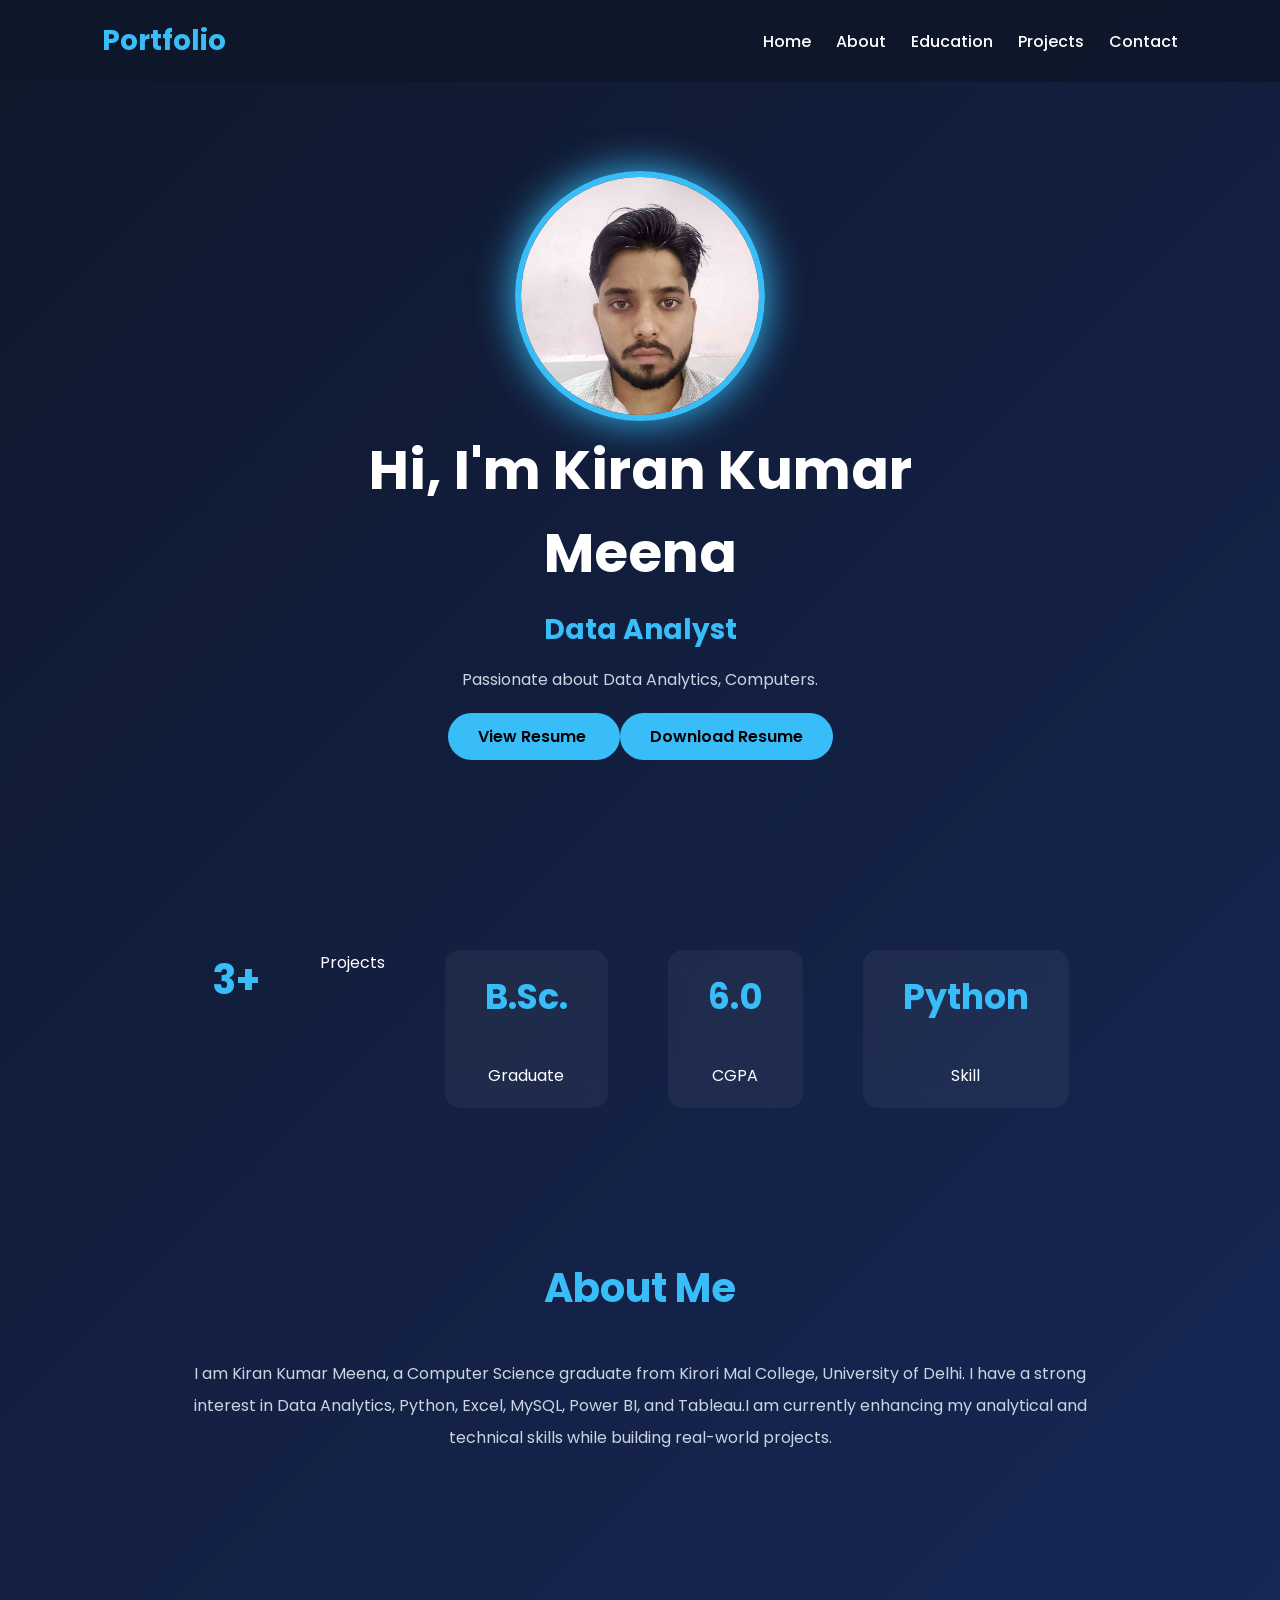
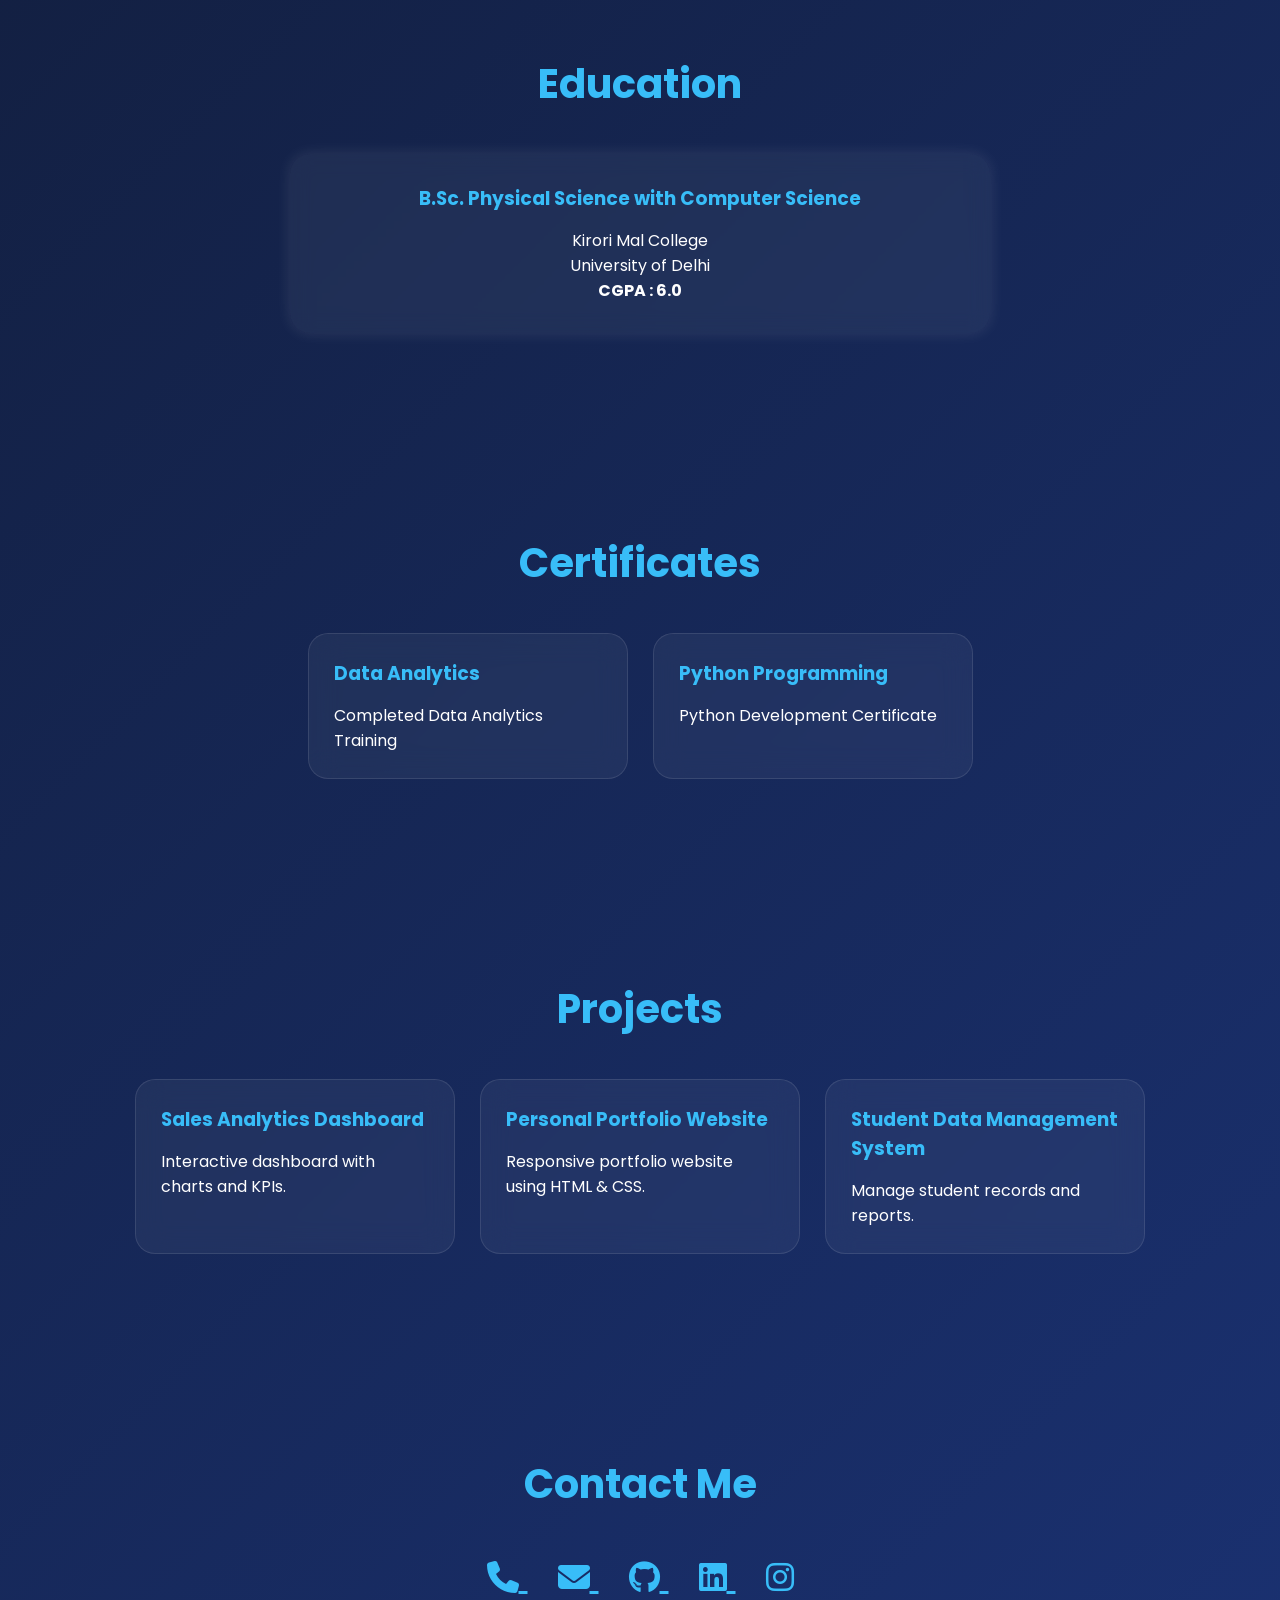
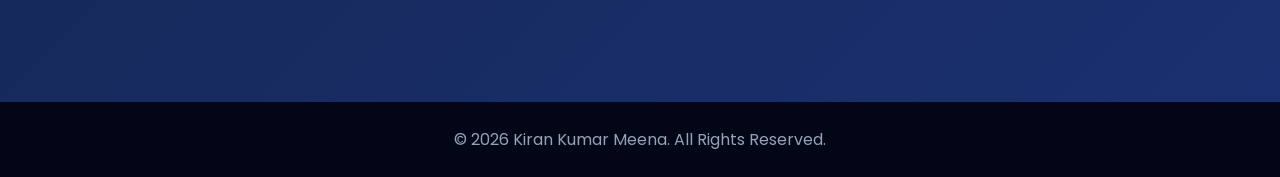
<file: index.html>
<!DOCTYPE html>
<html lang="en">

<head>
    <meta charset="UTF-8">
    <meta name="viewport" content="width=device-width, initial-scale=1.0">
    <meta name="google-site-verification" content="OFwWJ8bR5J6GHl5BHHmBm4U7eAFQoAg-V0jU6Qo-p9Y" />
    <title>Kiran Kumar Meena | Portfolio</title>

    <link rel="stylesheet" href="css/style.css">

    <link rel="stylesheet" href="https://cdnjs.cloudflare.com/ajax/libs/font-awesome/6.5.1/css/all.min.css">

</head>

<body>

    <!-- Navbar -->
    <header>
        <nav>
            <h2>Portfolio</h2>

            <ul>
                <li><a href="#home">Home</a></li>
                <li><a href="#about">About</a></li>
                <li><a href="#education">Education</a></li>
                <li><a href="#projects">Projects</a></li>
                <li><a href="#contact">Contact</a></li>
            </ul>
        </nav>
    </header>

    <!-- Home Section -->
    <section id="home" class="hero">


        <div class="hero-image">
            <img src="image/profile.jpg" alt="Kiran Kumar Meena">
        </div>

        <div class="hero-text">
            <h1>Hi, I'm Kiran Kumar Meena</h1>

            <h3><span class="typing"></span></h3>

            <p>
                Passionate about Data Analytics,
                Computers.
            </p>

            <a href="resume.pdf" target="_blank" class="btn">
                View Resume
            </a>

            <a href="resume.pdf" download class="btn">
                Download Resume
            </a>
        </div>

    </section>
    <!--stats-->
    <section class="stats">
        <h2>3+</h2>
        <p>Projects</p>
        </div>

        <div class="stat">
            <h2>B.Sc.</h2>
            <p>Graduate</p>
        </div>

        <div class="stat">
            <h2>6.0</h2>
            <p>CGPA</p>
        </div>

        <div class="stat">
            <h2>Python</h2>
            <p>Skill</p>
        </div>

    </section>

     <! -- About -->
    <section id="about">

        <h2>About Me</h2>

        <p>
            I am Kiran Kumar Meena, a Computer Science graduate from Kirori Mal College, University of Delhi. I have a strong interest in Data Analytics, Python, Excel, MySQL, Power BI, and Tableau.I am currently enhancing my analytical and technical skills while building real-world projects.
        </p>

    </section>

    <!-- Education -->
    <section id="education">

        <h2>Education</h2>

        <div class="card">

            <h3>B.Sc. Physical Science with Computer Science</h3>

            <p>Kirori Mal College</p>

            <p>University of Delhi</p>

            <p><strong>CGPA : 6.0</strong></p>

        </div>

    </section>


        <section id="certificates">

            <h2>Certificates</h2>

            <div class="project-container">

                <div class="project-card">
                    <h3>Data Analytics</h3>
                    <p>Completed Data Analytics Training</p>
                </div>

                <div class="project-card">
                    <h3>Python Programming</h3>
                    <p>Python Development Certificate</p>
                </div>

            </div>
        </section>

        <!-- Projects -->
        <section id="projects">

            <h2>Projects</h2>

            <div class="project-container">

                <div class="project-card">
                    <h3>Sales Analytics Dashboard</h3>
                    <p>Interactive dashboard with charts and KPIs.</p>
                </div>

                <div class="project-card">
                    <h3>Personal Portfolio Website</h3>
                    <p>Responsive portfolio website using HTML & CSS.</p>
                </div>

                <div class="project-card">
                    <h3>Student Data Management System</h3>
                    <p>Manage student records and reports.</p>
                </div>

            </div>

        </section>


        <!-- Contact -->
        <section id="contact">

            <h2>Contact Me</h2>



            <div class="social">

                <!-- Phone -->
                <a href="tel:+918290434057" target="_blank">
                    <i class="fa-solid fa-phone"></i>
                </a>

                <!-- Email -->
                <a href="mailto:meenakirankumar828@gmail.com">
                    <i class="fa-solid fa-envelope"></i>
                </a>

                <!-- GitHub -->
                <a href="https://github.com/kkmeena" target="_blank">
                    <i class="fab fa-github"></i>
                </a>

                <!-- LinkedIn -->
                <a href="https://www.linkedin.com/in/kiran-kumar-meena" target="_blank">
                    <i class="fab fa-linkedin"></i>
                </a>

                <!-- Instagram -->
                <a href="https://www.instagram.com/mr.kk.4" target="_blank">
                    <i class="fab fa-instagram"></i>
                </a>

            </div>
            </div>


        </section>

        <!-- Footer -->
        <footer>

            © 2026 Kiran Kumar Meena. All Rights Reserved.
        </footer>
        <script src="js/script.js"></script>
</body>

</html>
</file>
<file: css/style.css>
/* Google Font */
@import url('https://fonts.googleapis.com/css2?family=Poppins:wght@300;400;500;600;700&display=swap');

*{
    margin:0;
    padding:0;
    box-sizing:border-box;
    font-family:'Poppins',sans-serif;
    scroll-behavior:smooth;
}

body{
    background:#0f172a;
    color:white;
}

/* Navbar */
header{
    position:fixed;
    width:100%;
    top:0;
    left:0;
    background:rgba(15,23,42,0.9);
    backdrop-filter:blur(10px);
    z-index:1000;
}

nav{
    display:flex;
    justify-content:space-between;
    align-items:center;
    padding:20px 8%;
}

nav h2{
    color:#38bdf8;
    font-size:28px;
}

nav ul{
    display:flex;
    list-style:none;
}

nav ul li{
    margin-left:25px;
}

nav ul li a{
    text-decoration:none;
    color:white;
    font-weight:500;
    transition:0.3s;
}

nav ul li a:hover{
    color:#38bdf8;
}

/* Hero Section */
.hero{
    min-height:100vh;
    display:flex;
    flex-direction: column;
    justify-content:center;
    align-items:center;
    text-align: center;
    padding-top: 120px;
}

.hero-text{
    max-width:600px;
}

.hero-text h1{
    font-size:55px;
    margin-bottom:15px;
}

.hero-text h3{
    color:#38bdf8;
    margin-bottom:15px;
    font-size:28px;
}

.hero-text p{
    color:#cbd5e1;
    line-height:1.8;
    margin-bottom:30px;
}

.btn{
    text-decoration:none;
    background:#38bdf8;
    color:#000;
    padding:12px 30px;
    border-radius:30px;
    font-weight:600;
    transition:0.3s;
}

.btn:hover{
    background:white;
}

/* Profile Image */
.hero-image img{
    width:250px;
    height:250px;
    object-fit:cover;
    border-radius:50%;
    object-position: center top;
    border:6px solid #38bdf8;
    box-shadow:0 0 40px #38bdf8;
}

.hero-image img{
    transition: all 0.5s ease;
}

.hero-image img:hover{
    transform: scale(1.08);
    box-shadow: 0 0 50px #38bdf8;
}

/* Sections */
section{
    padding:100px 8%;
}

section h2{
    text-align:center;
    font-size:40px;
    margin-bottom:40px;
    color:#38bdf8;
}

/* About */
#about p{
    max-width:900px;
    margin:auto;
    text-align:center;
    line-height:2;
    color:#cbd5e1;
}

/* Education Card */
.card{
    max-width:700px;
    margin:auto;
    background:rgba(255,255,255,0.05);
    padding:30px;
    border-radius:20px;
    text-align:center;
    backdrop-filter:blur(10px);
    box-shadow:0 0 15px rgba(255,255,255,0.1);
}

.card h3{
    color:#38bdf8;
    margin-bottom:15px;
}

/* Projects */
.project-container{
    display:flex;
    gap:25px;
    flex-wrap:wrap;
    justify-content:center;
}

.project-card{
    width:320px;
    background:rgba(255,255,255,0.05);
    padding:25px;
    border-radius:20px;
    transition:0.4s;
    backdrop-filter:blur(15px);
    border: 1px solid rgba(255,255,255,0.1);
    transition: .4s;
}

.project-card:hover{
    transform:translateY(-10px);
    box-shadow:0 0 25px #38bdf8;
}

.project-card h3{
    color:#38bdf8;
    margin-bottom:15px;
}

/* Contact */
.contact-info{
    text-align:center;
    font-size:22px;
}

.contact-info p{
    margin:20px 0;
}

.contact-info i{
    color:#38bdf8;
    margin-right:10px;
}

/* Footer */
footer{
    text-align:center;
    padding:25px;
    background:#020617;
    color:#94a3b8;
}

/* Mobile Responsive */
@media(max-width:768px){

    .hero{
        flex-direction:column-reverse;
        text-align:center;
    }

    .hero-image img{
        width:250px;
        height:250px;
        margin-bottom:30px;
    }

    .hero-text h1{
        font-size:38px;
    }

    nav{
        flex-direction:column;
    }

    nav ul{
        margin-top:15px;
    }
}

section{
    animation:fadeUp 1s ease;
}

@keyframes fadeUp{
    from{
        opacity:0;
        transform:translateY(40px);
    }
    to{
        opacity:1;
        transform:translateY(0);
    }
}

.social{
    text-align:center;
    margin-top:20px;
}

.social a{
    color:#38bdf8;
    font-size:35px;
    margin:0 15px;
    transition:.3s;
}

.social a:hover{
    color:white;
}

.social{
    text-align:center;
    margin-top:25px;
}

.social a{
    color:#38bdf8;
    font-size:32px;
    margin:0 15px;
    transition:0.3s;
}

.social a:hover{
    color:white;
    transform:translateY(-5px);
}

.stats{
    display:flex;
    justify-content:center;
    gap:60px;
    padding:50px 0;
}

.stat{
    background:rgba(255,255,255,0.05);
    padding:20px 40px;
    border-radius:15px;
    text-align:center;
    backdrop-filter:blur(10px);
    transition:0.3s;
}

.stat:hover{
    transform:translateY(-10px);
    box-shadow:0 0 20px #38bdf8;
}

.stat h2{
    color:#38bdf8;
    font-size:35px;
}

body{
background:linear-gradient(
-45deg,
#020617,
#0f172a,
#1e3a8a,
#0f172a
);

background-size:400% 400%;
animation:bgmove 10s ease infinite;
}

@keyframes bgmove{
0%{background-position:0% 50%;}
50%{background-position:100% 50%;}
100%{background-position:0% 50%;}
}
</file>
